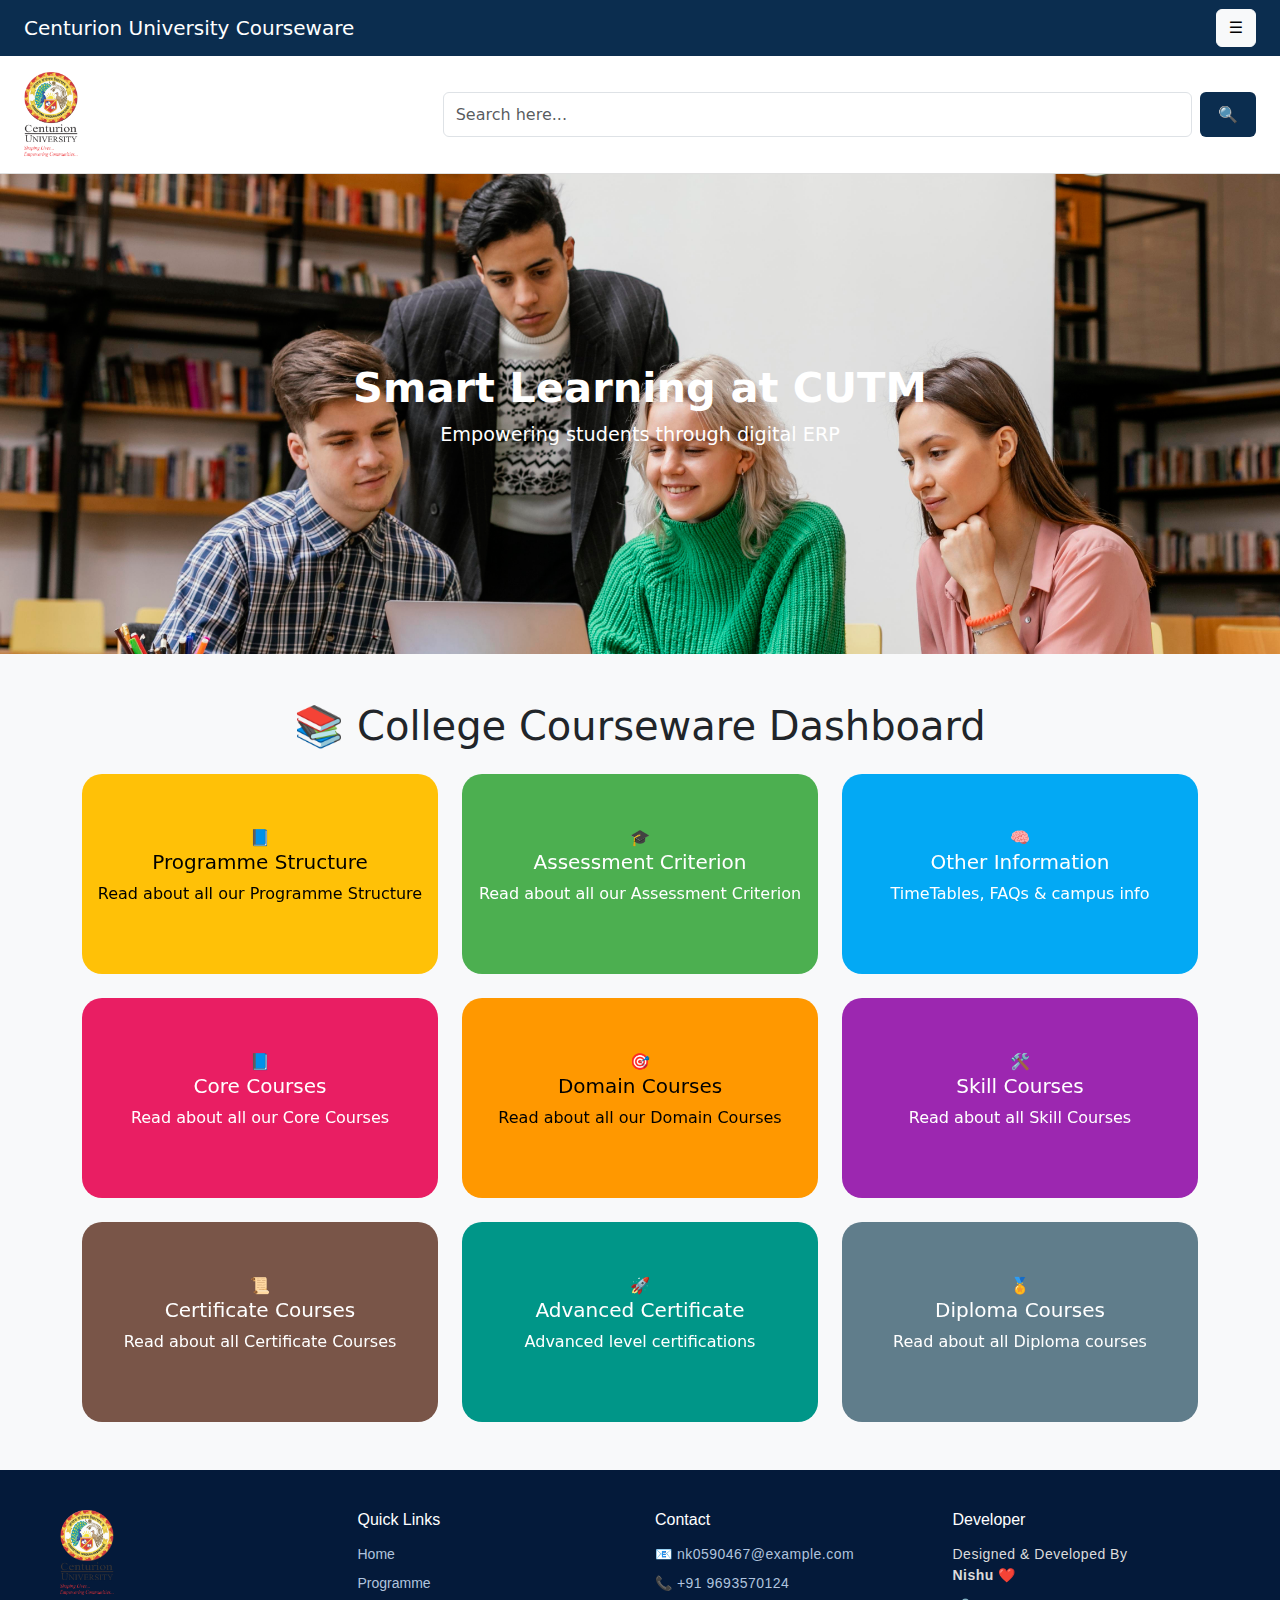
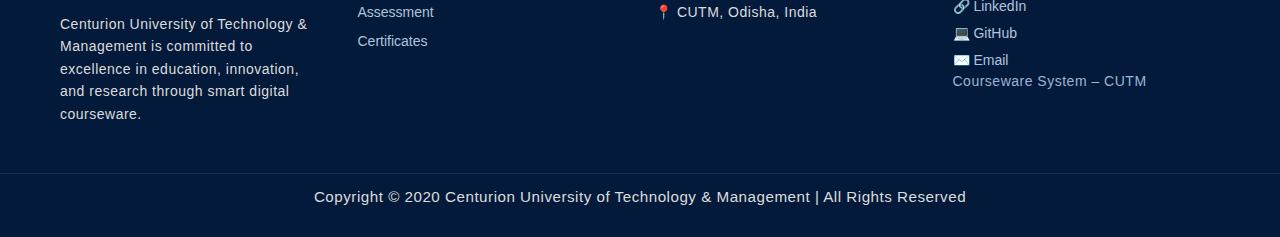
<file: index.html>
<!DOCTYPE html>
<html lang="en">

<head>
    <meta name="viewport" content="width=device-width, initial-scale=1">

    <link href="https://cdn.jsdelivr.net/npm/bootstrap@5.3.2/dist/css/bootstrap.min.css" rel="stylesheet">

    <title>Centurion University Courseware</title>

    <!-- Bootstrap CSS -->


    <!-- Custom CSS -->
    <link rel="stylesheet" href="style.css">
</head>

<body>

    <!-- NAVBAR -->
    <nav class="navbar navbar-dark cutm-navbar px-4">

        <span class="navbar-brand">Centurion University Courseware</span>
        <button class="btn btn-light" data-bs-toggle="offcanvas" data-bs-target="#menu">☰</button>
    </nav>

    <!-- SIDEBAR -->
    <div class="offcanvas offcanvas-end text-bg-dark cutm-sidebar" id="menu">
        <div class="offcanvas-header border-bottom">
            <h5 class="mb-0">Menu</h5>
            <button class="btn-close btn-close-white" data-bs-dismiss="offcanvas"></button>
        </div>

        <div class="offcanvas-body p-0">
            <ul class="list-group list-group-flush cutm-menu">

                <li class="list-group-item">
                    <a href="programme.html">Programme Structure</a>
                </li>

                <li class="list-group-item">
                    <a href="assessment.html">Assessment Criterion</a>
                </li>

                <li class="list-group-item">
                    <a href="info.html">Other Information</a>
                </li>

                <li class="list-group-item">
                    <a href="core.html">Core Courses</a>
                </li>

                <li class="list-group-item">
                    <a href="domain.html">Domain Courses</a>
                </li>

                <li class="list-group-item">
                    <a href="skill.html">Skill Courses</a>
                </li>

                <li class="list-group-item">
                    <a href="certificate.html">Certificate Courses</a>
                </li>

                <li class="list-group-item">
                    <a href="advanced.html">Advanced Certificate Courses</a>
                </li>

                <li class="list-group-item">
                    <a href="diploma.html">Diploma Courses</a>
                </li>

                <li class="list-group-item logout">
                    <a href="#">Logout</a>
                </li>

            </ul>
        </div>
    </div>


    <!-- CUTM LOGO + SEARCH SECTION -->
    <div class="cutm-logo-section py-3 bg-white">
        <div class="container-fluid px-4">
            <div class="row align-items-center">

                <!-- LOGO -->
                <div class="col-md-4 col-12 text-md-start text-center mb-2 mb-md-0">
                    <img src="images/logo.png" alt="CUTM Logo" class="cutm-logo">
                </div>

                <!-- SEARCH BAR -->
                <div class="col-md-8 col-12">
                    <form class="cutm-search d-flex">
                        <input type="text" class="form-control" placeholder="Search here...">
                        <button class="btn btn-primary ms-2">
                        🔍
                    </button>
                    </form>
                </div>

            </div>
        </div>
    </div>


    <!-- HERO -->
    <div id="heroCarousel" class="carousel slide" data-bs-ride="carousel">
        <div class="carousel-inner">

            <div class="carousel-item active">
                <img src="images/image1.jpg" class="d-block w-100 hero-img">
                <div class="carousel-caption">
                    <h2>Smart Learning at CUTM</h2>
                    <p>Empowering students through digital ERP</p>
                </div>
            </div>

            <div class="carousel-item">
                <img src="images/image2.jpg" class="d-block w-100 hero-img">
                <div class="carousel-caption">
                    <h2>Collaborative Campus</h2>
                    <p>Learn together, grow together</p>
                </div>
            </div>

            <div class="carousel-item">
                <img src="images/image3.jpg" class="d-block w-100 hero-img">
                <div class="carousel-caption">
                    <h2>Smart Learning at CUTM</h2>
                    <p>Empowering students through digital ERP</p>
                </div>
            </div>

            <div class="carousel-item">
                <img src="images/image4.jpg" class="d-block w-100 hero-img">
                <div class="carousel-caption">
                    <h2>Collaborative Campus</h2>
                    <p>Learn together, grow together</p>
                </div>
            </div>

        </div>
    </div>

    <!DOCTYPE html>
    <html>



    <body class="bg-light">

        <div class="container my-5">
            <h1 class="mb-4 text-center">📚 College Courseware Dashboard</h1>
            <div class="row g-4">

                <!-- Card 1 -->
                <div class="col-md-4 card-container">
                    <div class="erp-card">
                        <div class="front" style="background: #ffc107; color:#000;">
                            <div class="icon">📘</div>
                            <h5>Programme Structure</h5>
                            <p>Read about all our Programme Structure</p>
                        </div>
                        <div class="back" style="background:#ffb300; color:#fff;">
                            <div class="icon">📘</div>
                            <h5>Programme Structure</h5>
                            <p>Click below to view</p>
                            <a href="pages/programme.html" class="btn btn-light mt-2">Open</a>
                        </div>
                    </div>
                </div>

                <!-- Card 2 -->
                <div class="col-md-4 card-container">
                    <div class="erp-card">
                        <div class="front" style="background: #4caf50; color:#fff;">
                            <div class="icon">🎓</div>
                            <h5>Assessment Criterion</h5>
                            <p>Read about all our Assessment Criterion</p>
                        </div>
                        <div class="back" style="background:#388e3c; color:#fff;">
                            <div class="icon">🎓</div>
                            <h5>Assessment Criterion</h5>
                            <p>Click below to view</p>
                            <a href="pages/assessment.html" class="btn btn-light mt-2">Open</a>
                        </div>
                    </div>
                </div>

                <!-- Card 3 -->
                <div class="col-md-4 card-container">
                    <div class="erp-card">
                        <div class="front" style="background: #03a9f4; color:#fff;">
                            <div class="icon">🧠</div>
                            <h5>Other Information</h5>
                            <p>TimeTables, FAQs & campus info</p>
                        </div>
                        <div class="back" style="background:#0288d1; color:#fff;">
                            <div class="icon">🧠</div>
                            <h5>Other Information</h5>
                            <p>Click below to view</p>
                            <a href="pages/other-info.html" class="btn btn-light mt-2">Open</a>
                        </div>
                    </div>
                </div>

                <!-- Card 4 -->
                <div class="col-md-4 card-container">
                    <div class="erp-card">
                        <div class="front" style="background: #e91e63; color:#fff;">
                            <div class="icon">📘</div>
                            <h5>Core Courses</h5>
                            <p>Read about all our Core Courses</p>
                        </div>
                        <div class="back" style="background:#c2185b; color:#fff;">
                            <div class="icon">📘</div>
                            <h5>Core Courses</h5>
                            <p>Click below to view</p>
                            <a href="pages/core.html" class="btn btn-light mt-2">Open</a>
                        </div>
                    </div>
                </div>

                <!-- Card 5 -->
                <div class="col-md-4 card-container">
                    <div class="erp-card">
                        <div class="front" style="background: #ff9800; color:#000;">
                            <div class="icon">🎯</div>
                            <h5>Domain Courses</h5>
                            <p>Read about all our Domain Courses</p>
                        </div>
                        <div class="back" style="background:#f57c00; color:#fff;">
                            <div class="icon">🎯</div>
                            <h5>Domain Courses</h5>
                            <p>Click below to view</p>
                            <a href="pages/domain.html" class="btn btn-light mt-2">Open</a>
                        </div>
                    </div>
                </div>

                <!-- Card 6 -->
                <div class="col-lg-4 col-md-6 col-12 card-container">

                    <div class="erp-card">
                        <div class="front" style="background: #9c27b0; color:#fff;">
                            <div class="icon">🛠️</div>
                            <h5>Skill Courses</h5>
                            <p>Read about all Skill Courses</p>
                        </div>
                        <div class="back" style="background:#7b1fa2; color:#fff;">
                            <div class="icon">🛠️</div>
                            <h5>Skill Courses</h5>
                            <p>Click below to view</p>
                            <a href="pages/skill.html" class="btn btn-light mt-2">Open</a>
                        </div>
                    </div>
                </div>

                <!-- Card 7 -->
                <div class="col-lg-4 col-md-6 col-12 card-container">

                    <div class="erp-card">
                        <div class="front" style="background: #795548; color:#fff;">
                            <div class="icon">📜</div>
                            <h5>Certificate Courses</h5>
                            <p>Read about all Certificate Courses</p>
                        </div>
                        <div class="back" style="background:#5d4037; color:#fff;">
                            <div class="icon">📜</div>
                            <h5>Certificate Courses</h5>
                            <p>Click below to view</p>
                            <a href="pages/certificate.html" class="btn btn-light mt-2">Open</a>
                        </div>
                    </div>
                </div>

                <!-- Card 8 -->
                <div class="col-lg-4 col-md-6 col-12 card-container">

                    <div class="erp-card">
                        <div class="front" style="background: #009688; color:#fff;">
                            <div class="icon">🚀</div>
                            <h5>Advanced Certificate</h5>
                            <p>Advanced level certifications</p>
                        </div>
                        <div class="back" style="background:#00796b; color:#fff;">
                            <div class="icon">🚀</div>
                            <h5>Advanced Certificate</h5>
                            <p>Click below to view</p>
                            <a href="pages/advanced.html" class="btn btn-light mt-2">Open</a>
                        </div>
                    </div>
                </div>

                <!-- Card 9 -->
                <div class="col-md-4 card-container">
                    <div class="erp-card">
                        <div class="front" style="background: #607d8b; color:#fff;">
                            <div class="icon">🏅</div>
                            <h5>Diploma Courses</h5>
                            <p>Read about all Diploma courses</p>
                        </div>
                        <div class="back" style="background:#455a64; color:#fff;">
                            <div class="icon">🏅</div>
                            <h5>Diploma Courses</h5>
                            <p>Click below to view</p>
                            <a href="pages/diploma.html" class="btn btn-light mt-2">Open</a>
                        </div>
                    </div>
                </div>

            </div>
        </div>


        </div>

        <!-- FOOTER -->
        <!-- FOOTER -->
        <footer class="cutm-footer">
            <div class="footer-container">

                <!-- Logo + About -->
                <div class="footer-section">
                    <img src="images/logo.png" alt="CUTM Logo" class="cutm-logo-footer">
                    <p class="footer-desc">
                        Centurion University of Technology & Management is committed to excellence in education, innovation, and research through smart digital courseware.
                    </p>
                </div>

                <!-- Quick Links -->
                <div class="footer-section">
                    <h4>Quick Links</h4>
                    <ul>
                        <li><a href="index.html">Home</a></li>
                        <li><a href="index.html">Programme</a></li>
                        <li><a href="index.html">Assessment</a></li>
                        <li><a href="index.html">Certificates</a></li>
                    </ul>
                </div>

                <!-- Contact Info -->
                <div class="footer-section">
                    <h4>Contact</h4>
                    <p>📧 <a href="mailto:nk0590467@example.com">nk0590467@example.com</a></p>
                    <p>📞 <a href="tel:+919693570124">+91 9693570124</a></p>
                    <p>📍 CUTM, Odisha, India</p>
                </div>

                <!-- Developer + Social -->
                <div class="footer-section">
                    <h4>Developer</h4>
                    <p>
                        Designed & Developed By <br>
                        <strong>Nishu</strong> ❤️
                    </p>

                    <!-- Social Links -->
                    <div class="social-links">
                        <a href="https://www.linkedin.com/in/nishu-bharti-713685335/" target="_blank" title="LinkedIn">
                    🔗 LinkedIn
                </a>
                        <a href="https://github.com/nishuxCode" target="_blank" title="GitHub">
                    💻 GitHub
                </a>
                        <a href="mailto:nk0590467@example.com" title="Email">
                    ✉️ Email
                </a>
                    </div>

                    <p class="footer-tag">Courseware System – CUTM</p>
                </div>

            </div>

            <!-- Bottom Bar -->
            <div class="footer-bottom">
                <p>
                    Copyright © 2020 Centurion University of Technology & Management | All Rights Reserved
                </p>
            </div>
        </footer>


        <script>
            document.querySelectorAll('.erp-card').forEach(card => {
                card.addEventListener('click', () => {
                    card.classList.toggle('flipped');
                });
            });
        </script>

        <script src="https://cdn.jsdelivr.net/npm/bootstrap@5.3.2/dist/js/bootstrap.bundle.min.js"></script>
    </body>

    </html>
</file>
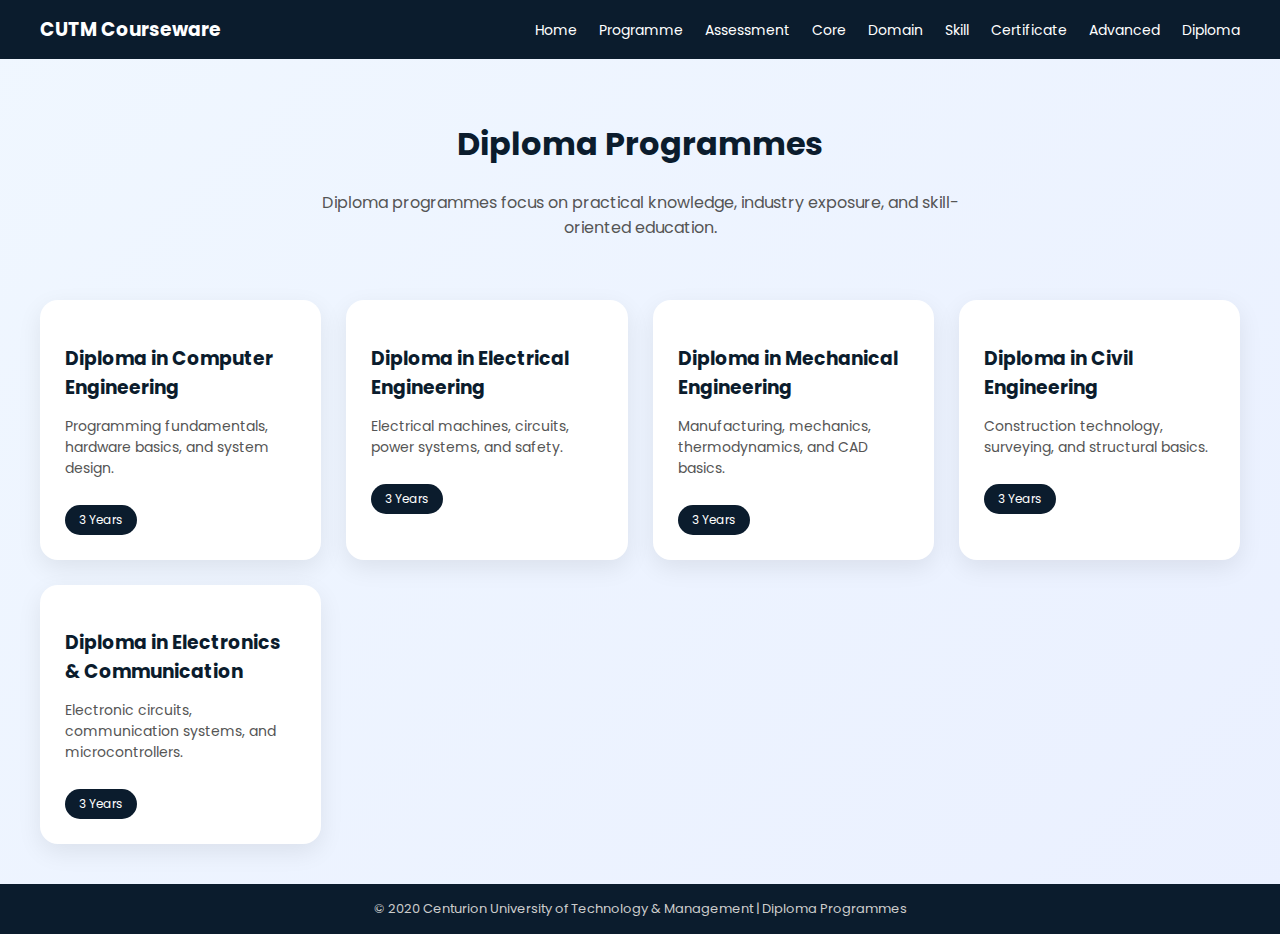
<file: pages/diploma.html>
<!DOCTYPE html>
<html lang="en">

<head>
    <meta charset="UTF-8">
    <meta name="viewport" content="width=device-width, initial-scale=1.0">
    <title>Diploma Courses | CUTM</title>

    <!-- Google Font -->
    <link href="https://fonts.googleapis.com/css2?family=Poppins:wght@300;400;600&display=swap" rel="stylesheet">

    <style>
        body {
            margin: 0;
            font-family: 'Poppins', sans-serif;
            background: linear-gradient(135deg, #f0f7ff, #eaf0ff);
            color: #333;
        }
        /* Header */
        
        header {
            background: #0b1c2d;
            padding: 15px 40px;
            display: flex;
            justify-content: space-between;
            align-items: center;
        }
        
        nav a {
            color: #fff;
            margin-left: 18px;
            text-decoration: none;
            font-size: 14px;
        }
        
        nav a:hover {
            text-decoration: underline;
        }
        /* Page Title */
        
        .page-title {
            text-align: center;
            padding: 40px 20px 20px;
        }
        
        .page-title h1 {
            color: #0b1c2d;
        }
        
        .page-title p {
            max-width: 700px;
            margin: auto;
            color: #555;
        }
        /* Diploma Cards */
        
        .diploma-container {
            display: grid;
            grid-template-columns: repeat(auto-fit, minmax(260px, 1fr));
            gap: 25px;
            padding: 40px;
        }
        
        .diploma-card {
            background: #fff;
            border-radius: 18px;
            padding: 25px;
            box-shadow: 0 8px 25px rgba(0, 0, 0, 0.08);
            transition: 0.3s ease;
        }
        
        .diploma-card:hover {
            transform: translateY(-8px);
        }
        
        .diploma-card h3 {
            color: #0b1c2d;
            margin-bottom: 10px;
        }
        
        .diploma-card p {
            font-size: 14px;
            color: #555;
        }
        
        .diploma-card span {
            display: inline-block;
            margin-top: 12px;
            background: #0b1c2d;
            color: #fff;
            padding: 6px 14px;
            border-radius: 20px;
            font-size: 12px;
        }
        /* Footer */
        
        footer {
            background: #0b1c2d;
            color: #ccc;
            text-align: center;
            padding: 15px;
            font-size: 13px;
        }
        
        @media(max-width: 600px) {
            header {
                flex-direction: column;
                gap: 10px;
            }
            nav {
                text-align: center;
            }
        }
    </style>
</head>

<body>

    <!-- HEADER -->
    <header>
        <h3 style="color:white;margin:0;">CUTM Courseware</h3>
        <nav>
            <a href="index.html">Home</a>
            <a href="index.html">Programme</a>
            <a href="index.html">Assessment</a>
            <a href="index.html">Core</a>
            <a href="index.html">Domain</a>
            <a href="index.html">Skill</a>
            <a href="index.html">Certificate</a>
            <a href="index.html">Advanced</a>
            <a href="index.html">Diploma</a>
        </nav>
    </header>

    <!-- TITLE -->
    <section class="page-title">
        <h1>Diploma Programmes</h1>
        <p>
            Diploma programmes focus on practical knowledge, industry exposure, and skill-oriented education.
        </p>
    </section>

    <!-- DIPLOMA COURSES -->
    <section class="diploma-container">

        <div class="diploma-card">
            <h3>Diploma in Computer Engineering</h3>
            <p>Programming fundamentals, hardware basics, and system design.</p>
            <span>3 Years</span>
        </div>

        <div class="diploma-card">
            <h3>Diploma in Electrical Engineering</h3>
            <p>Electrical machines, circuits, power systems, and safety.</p>
            <span>3 Years</span>
        </div>

        <div class="diploma-card">
            <h3>Diploma in Mechanical Engineering</h3>
            <p>Manufacturing, mechanics, thermodynamics, and CAD basics.</p>
            <span>3 Years</span>
        </div>

        <div class="diploma-card">
            <h3>Diploma in Civil Engineering</h3>
            <p>Construction technology, surveying, and structural basics.</p>
            <span>3 Years</span>
        </div>

        <div class="diploma-card">
            <h3>Diploma in Electronics & Communication</h3>
            <p>Electronic circuits, communication systems, and microcontrollers.</p>
            <span>3 Years</span>
        </div>

    </section>

    <!-- FOOTER -->
    <footer>
        © 2020 Centurion University of Technology & Management | Diploma Programmes
    </footer>

</body>

</html>
</file>
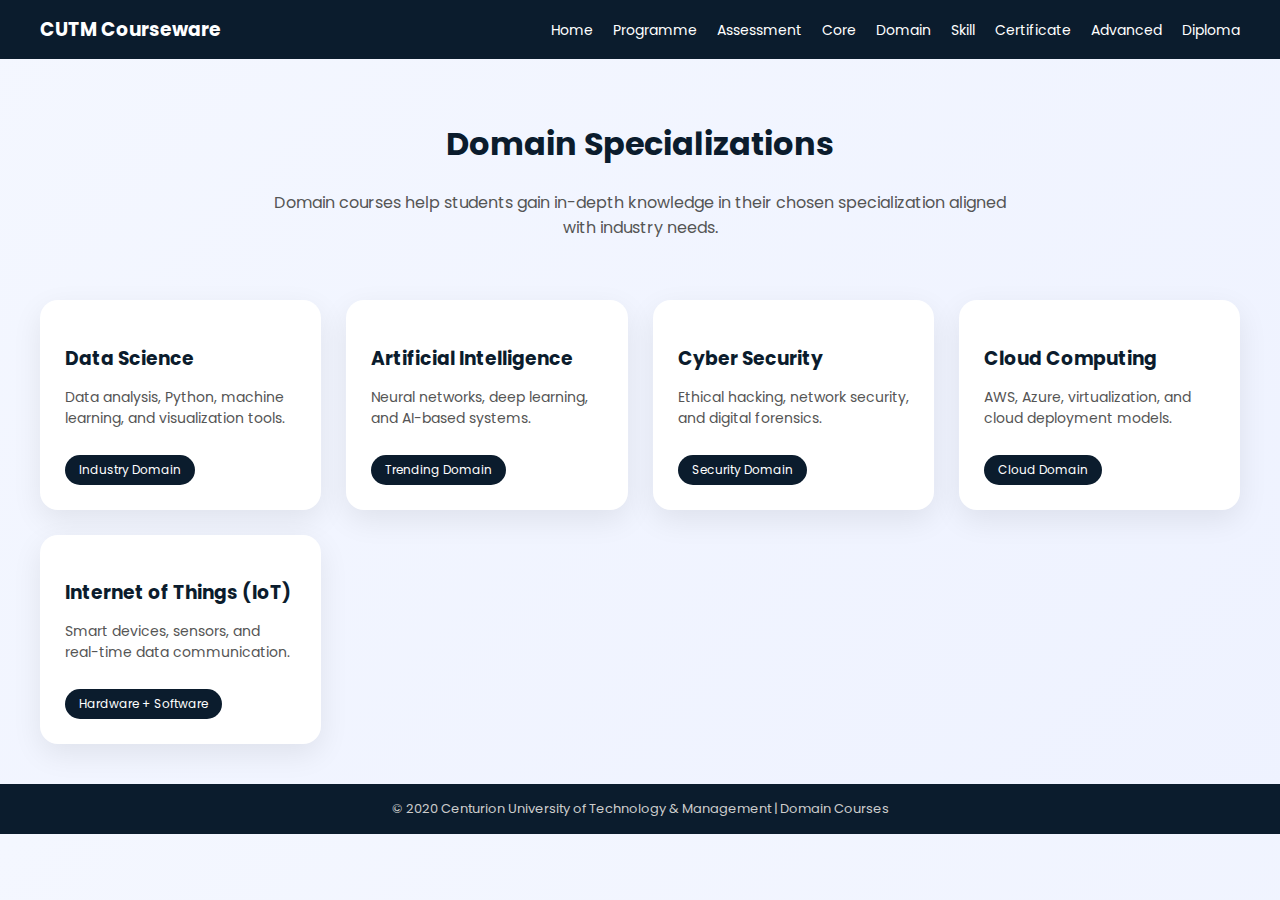
<file: pages/domain.html>
<!DOCTYPE html>
<html lang="en">

<head>
    <meta charset="UTF-8">
    <meta name="viewport" content="width=device-width, initial-scale=1.0">
    <title>Domain Courses | CUTM</title>

    <!-- Google Font -->
    <link href="https://fonts.googleapis.com/css2?family=Poppins:wght@300;400;600&display=swap" rel="stylesheet">

    <style>
        body {
            margin: 0;
            font-family: 'Poppins', sans-serif;
            background: linear-gradient(135deg, #f4f7ff, #eef2ff);
            color: #333;
        }
        /* Header */
        
        header {
            background: #0b1c2d;
            padding: 15px 40px;
            display: flex;
            justify-content: space-between;
            align-items: center;
        }
        
        header h3 {
            color: #fff;
            margin: 0;
        }
        
        nav a {
            color: #fff;
            margin-left: 16px;
            text-decoration: none;
            font-size: 14px;
        }
        
        nav a:hover {
            text-decoration: underline;
        }
        /* Title */
        
        .page-title {
            text-align: center;
            padding: 40px 20px 20px;
        }
        
        .page-title h1 {
            color: #0b1c2d;
        }
        
        .page-title p {
            max-width: 750px;
            margin: auto;
            color: #555;
        }
        /* Domain Cards */
        
        .domain-container {
            display: grid;
            grid-template-columns: repeat(auto-fit, minmax(260px, 1fr));
            gap: 25px;
            padding: 40px;
        }
        
        .domain-card {
            background: #fff;
            border-radius: 18px;
            padding: 25px;
            box-shadow: 0 10px 30px rgba(0, 0, 0, 0.08);
            transition: 0.3s;
        }
        
        .domain-card:hover {
            transform: translateY(-8px);
        }
        
        .domain-card h3 {
            color: #0b1c2d;
            margin-bottom: 10px;
        }
        
        .domain-card p {
            font-size: 14px;
            color: #555;
        }
        
        .domain-card span {
            display: inline-block;
            margin-top: 12px;
            background: #0b1c2d;
            color: #fff;
            padding: 6px 14px;
            border-radius: 20px;
            font-size: 12px;
        }
        /* Footer */
        
        footer {
            background: #0b1c2d;
            color: #ccc;
            text-align: center;
            padding: 15px;
            font-size: 13px;
        }
        
        @media(max-width: 600px) {
            header {
                flex-direction: column;
                gap: 10px;
            }
        }
    </style>
</head>

<body>

    <!-- HEADER -->
    <header>
        <h3>CUTM Courseware</h3>
        <nav>
            <a href="index.html">Home</a>
            <a href="index.html">Programme</a>
            <a href="index.html">Assessment</a>
            <a href="index.html">Core</a>
            <a href="index.html">Domain</a>
            <a href="index.html">Skill</a>
            <a href="index.html">Certificate</a>
            <a href="index.html">Advanced</a>
            <a href="index.html">Diploma</a>
        </nav>
    </header>

    <!-- TITLE -->
    <section class="page-title">
        <h1>Domain Specializations</h1>
        <p>
            Domain courses help students gain in-depth knowledge in their chosen specialization aligned with industry needs.
        </p>
    </section>

    <!-- DOMAIN COURSES -->
    <section class="domain-container">

        <div class="domain-card">
            <h3>Data Science</h3>
            <p>Data analysis, Python, machine learning, and visualization tools.</p>
            <span>Industry Domain</span>
        </div>

        <div class="domain-card">
            <h3>Artificial Intelligence</h3>
            <p>Neural networks, deep learning, and AI-based systems.</p>
            <span>Trending Domain</span>
        </div>

        <div class="domain-card">
            <h3>Cyber Security</h3>
            <p>Ethical hacking, network security, and digital forensics.</p>
            <span>Security Domain</span>
        </div>

        <div class="domain-card">
            <h3>Cloud Computing</h3>
            <p>AWS, Azure, virtualization, and cloud deployment models.</p>
            <span>Cloud Domain</span>
        </div>

        <div class="domain-card">
            <h3>Internet of Things (IoT)</h3>
            <p>Smart devices, sensors, and real-time data communication.</p>
            <span>Hardware + Software</span>
        </div>

    </section>

    <!-- FOOTER -->
    <footer>
        © 2020 Centurion University of Technology & Management | Domain Courses
    </footer>

</body>

</html>
</file>
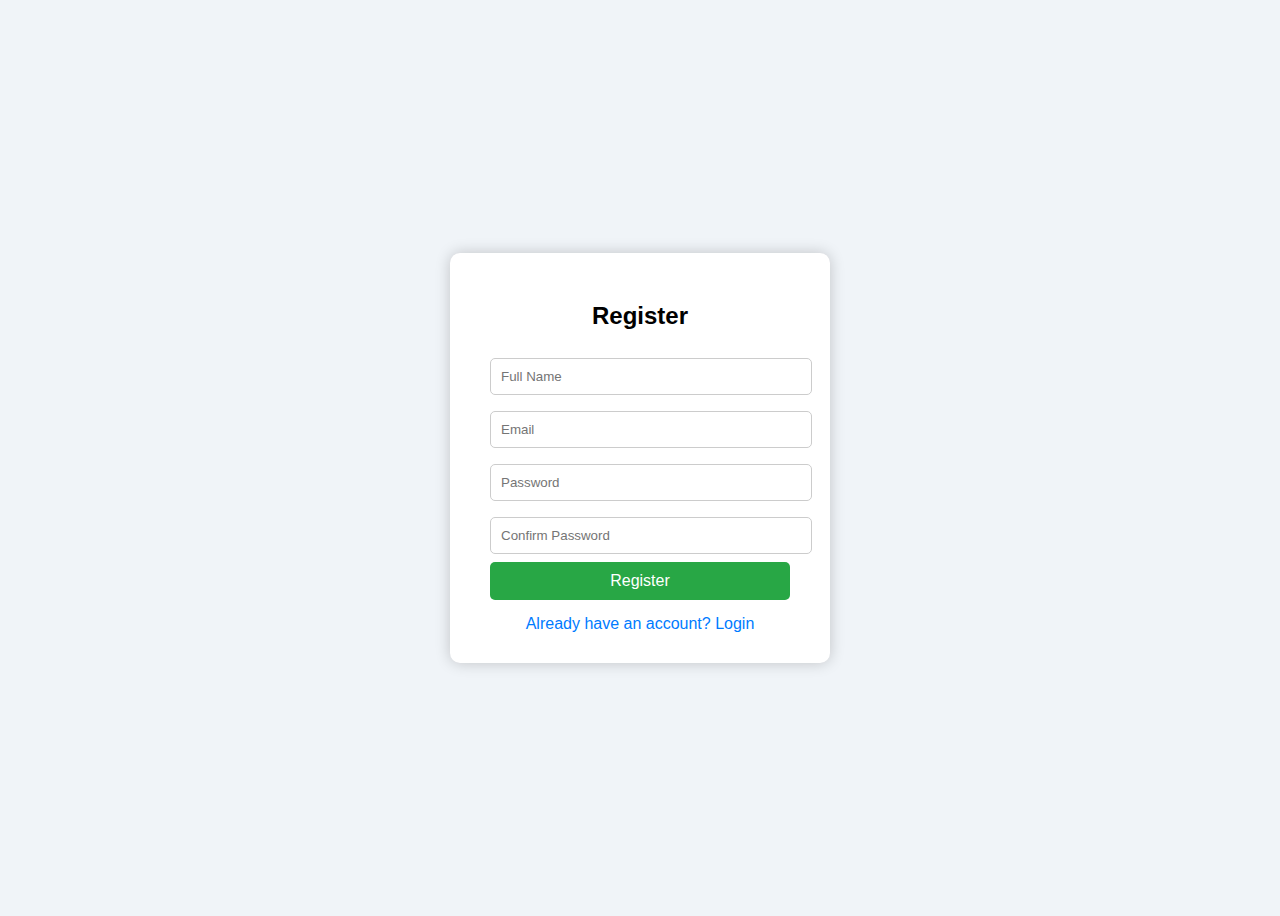
<file: pages/registration.html>
<!DOCTYPE html>
<html lang="en">

<head>
    <meta charset="UTF-8">
    <meta name="viewport" content="width=device-width, initial-scale=1.0">
    <title>Registration</title>
    <style>
        body {
            font-family: Arial;
            background: #f0f4f8;
            display: flex;
            justify-content: center;
            align-items: center;
            height: 100vh;
        }
        
        .container {
            background: white;
            padding: 30px 40px;
            border-radius: 10px;
            box-shadow: 0 0 15px rgba(0, 0, 0, 0.2);
            width: 300px;
            text-align: center;
        }
        
        h2 {
            margin-bottom: 20px;
        }
        
        input {
            width: 100%;
            padding: 10px;
            margin: 8px 0;
            border-radius: 5px;
            border: 1px solid #ccc;
        }
        
        button {
            width: 100%;
            padding: 10px;
            background: #28a745;
            border: none;
            color: white;
            font-size: 16px;
            border-radius: 5px;
            cursor: pointer;
        }
        
        button:hover {
            background: #218838;
        }
        
        .link {
            margin-top: 15px;
            display: block;
            color: #007bff;
            text-decoration: none;
        }
        
        .link:hover {
            text-decoration: underline;
        }
    </style>
</head>

<body>

    <div class="container">
        <h2>Register</h2>
        <form id="registerForm">
            <input type="text" id="name" placeholder="Full Name" required>
            <input type="email" id="email" placeholder="Email" required>
            <input type="password" id="password" placeholder="Password" required>
            <input type="password" id="confirmPassword" placeholder="Confirm Password" required>
            <button type="submit">Register</button>
        </form>
        <a class="link" href="login.html">Already have an account? Login</a>
    </div>

    <script>
        document.getElementById("registerForm").addEventListener("submit", function(e) {
            e.preventDefault();

            const name = document.getElementById("name").value;
            const email = document.getElementById("email").value;
            const password = document.getElementById("password").value;
            const confirmPassword = document.getElementById("confirmPassword").value;

            if (password !== confirmPassword) {
                alert("Passwords do not match!");
                return;
            }

            let users = JSON.parse(localStorage.getItem("users")) || [];

            if (users.find(u => u.email === email)) {
                alert("Email already registered!");
                return;
            }

            users.push({
                name,
                email,
                password
            });
            localStorage.setItem("users", JSON.stringify(users));

            alert("Registration successful! Please login.");
            window.location.href = "login.html";
        });
    </script>

</body>

</html>
</file>
<file: style.css>
/* HERO IMAGE */


/* HERO IMAGE - FULL IMAGE SHOW */


/* NAVBAR */

.cutm-navbar {
    background-color: #0b2d4f;
    /* CUTM dark blue */
}

.hero-img {
    width: 100%;
    height: 70vh;
    /* Responsive height */
    min-height: 280px;
    max-height: 500px;
    object-fit: cover;
}

.cutm-footer p {
    font-size: 0.95rem;
    letter-spacing: 0.5px;
}


/* CUTM Logo Section (Top) */

.cutm-logo-section {
    border-bottom: 1px solid #e0e0e0;
}

.cutm-logo {
    height: 90px;
    object-fit: contain;
}


/* Footer Logo */


/* Footer Logo - BIG & CLEAR */


/* Social Links */

.social-links {
    margin-top: 10px;
    display: flex;
    flex-direction: column;
    gap: 6px;
}

.social-links a {
    color: #b0c4de;
    font-size: 14px;
    text-decoration: none;
    transition: 0.3s ease;
}

.social-links a:hover {
    color: #ffffff;
    transform: translateX(4px);
}


/* Footer links hover */

.footer-section a {
    color: #b0c4de;
    text-decoration: none;
}

.footer-section a:hover {
    color: #ffffff;
    text-decoration: underline;
}

.cutm-footer {
    background: #041a3a;
    color: #dcdcdc;
    font-family: Arial, sans-serif;
}

.footer-container {
    display: grid;
    grid-template-columns: repeat(auto-fit, minmax(220px, 1fr));
    gap: 30px;
    padding: 40px 60px;
}

.footer-section h4 {
    color: #ffffff;
    margin-bottom: 15px;
    font-size: 16px;
}

.footer-section p,
.footer-section li {
    font-size: 14px;
    margin-bottom: 8px;
}

.footer-desc {
    font-size: 14px;
    line-height: 1.6;
}

.footer-section ul {
    list-style: none;
    padding: 0;
}

.footer-section ul li a {
    color: #b0c4de;
    text-decoration: none;
}

.footer-section ul li a:hover {
    color: #ffffff;
    text-decoration: underline;
}

.cutm-logo-footer {
    height: 85px;
    /* Increased size */
    margin-bottom: 18px;
}

.footer-tag {
    font-size: 13px;
    color: #9db4d8;
}

.footer-bottom {
    background: #041a3a;
    text-align: center;
    padding: 12px;
    font-size: 13px;
    border-top: 1px solid #1f2f46;
}


/* HERO TEXT */

.carousel-caption {
    bottom: 35%;
}

.carousel-caption h2 {
    font-size: 2.6rem;
    font-weight: 700;
}

.carousel-caption p {
    font-size: 1.2rem;
}


/* ERP CARDS */

.card-container {
    perspective: 1000px;
}

.erp-card {
    width: 100%;
    height: 200px;
    border-radius: 20px;
    text-align: center;
    transition: transform 0.6s;
    transform-style: preserve-3d;
    position: relative;
    cursor: pointer;
}

.erp-card:hover {
    transform: rotateY(180deg);
}

.erp-card .front,
.erp-card .back {
    position: absolute;
    width: 100%;
    height: 100%;
    border-radius: 20px;
    backface-visibility: hidden;
    display: flex;
    align-items: center;
    justify-content: center;
    flex-direction: column;
    padding: 15px;
}

.erp-card .front {
    /* Front color set inline per card */
}

.erp-card .back {
    transform: rotateY(180deg);
    /* Back color set inline per card */
}

.hero-img {
    height: 480px;
    object-fit: cover;
}


/* LOGO + SEARCH BAR SECTION */

.cutm-logo-section {
    border-bottom: 1px solid #e0e0e0;
}


/* Logo */

.cutm-logo {
    height: 85px;
    object-fit: contain;
}


/* Search Bar */

.cutm-search input {
    height: 45px;
    font-size: 1rem;
    border-radius: 6px;
}

.cutm-search button {
    height: 45px;
    padding: 0 18px;
    border-radius: 6px;
    background-color: #0b2d4f;
    border: none;
}

.cutm-search button:hover {
    background-color: #09406d;
}


/* FLIP CARD */

.flip-card {
    perspective: 1000px;
    height: 200px;
}

.flip-inner {
    width: 100%;
    height: 100%;
    transition: transform 0.7s;
    transform-style: preserve-3d;
    cursor: pointer;
}

.flip-card:hover .flip-inner {
    transform: rotateY(180deg);
}

.flip-front,
.flip-back {
    position: absolute;
    width: 100%;
    height: 100%;
    border-radius: 20px;
    backface-visibility: hidden;
    display: flex;
    align-items: center;
    justify-content: center;
    text-align: center;
    padding: 20px;
    font-size: 1.3rem;
    font-weight: 600;
}

.flip-front {
    color: white;
}

.flip-back {
    background: #fff;
    transform: rotateY(180deg);
    flex-direction: column;
    font-size: 1rem;
}


/* SIDEBAR */

.cutm-sidebar {
    background-color: #1f262c;
}

.cutm-menu .list-group-item {
    background: transparent;
    border-bottom: 1px solid rgba(255, 255, 255, 0.15);
    padding: 14px 20px;
}

.cutm-menu .list-group-item a {
    text-decoration: none;
    color: #ffffff;
    font-size: 1rem;
    display: block;
    transition: all 0.3s ease;
}

.cutm-menu .list-group-item a:hover {
    padding-left: 8px;
    color: #4da3ff;
    /* blue hover */
}

.cutm-menu .logout a {
    color: #ff6b6b;
    font-weight: 600;
}

@media (max-width: 768px) {
    .cutm-logo {
        height: 70px;
    }
    .cutm-search {
        flex-direction: column;
    }
    .cutm-search input {
        width: 100%;
        margin-bottom: 10px;
    }
    .cutm-search button {
        width: 100%;
    }
}
</file>
